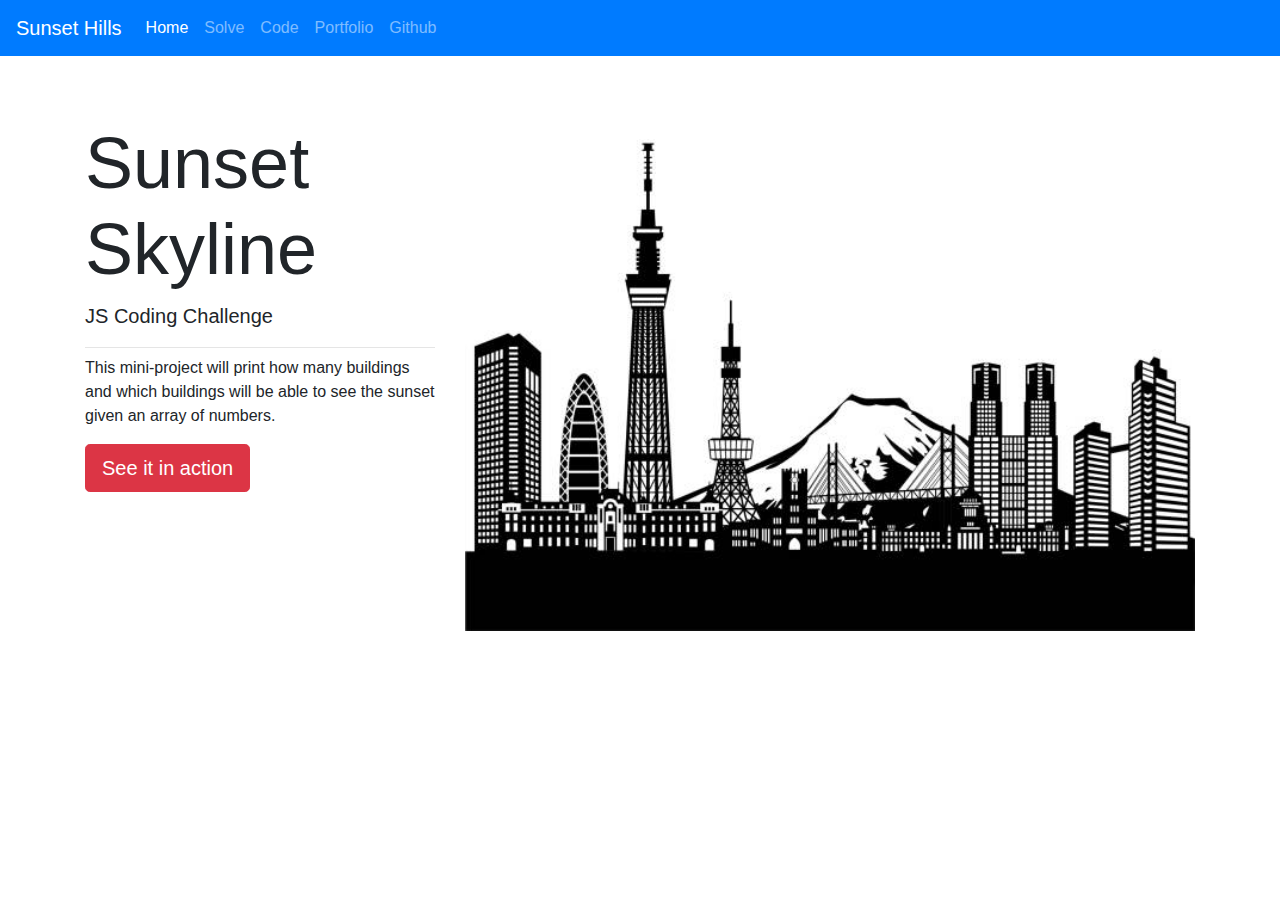
<file: index.html>
<!doctype html>
<html lang="en">

<head>
 <title>Sunset Skyline</title>
 <!-- Required meta tags -->
 <meta charset="utf-8">
 <meta name="viewport" content="width=device-width, initial-scale=1, shrink-to-fit=no">

 <!-- Bootstrap CSS -->
 <link rel="stylesheet" href="https://stackpath.bootstrapcdn.com/bootstrap/4.3.1/css/bootstrap.min.css"
  integrity="sha384-ggOyR0iXCbMQv3Xipma34MD+dH/1fQ784/j6cY/iJTQUOhcWr7x9JvoRxT2MZw1T" crossorigin="anonymous">
 <link rel="stylesheet" href="css/custom.css">
</head>

<body>
 <nav class="navbar navbar-expand-sm navbar-dark bg-primary">
  <a class="navbar-brand" href="index.html">Sunset Hills</a>
  <button class="navbar-toggler d-lg-none" type="button" data-toggle="collapse" data-target="#collapsibleNavId"
   aria-controls="collapsibleNavId" aria-expanded="false" aria-label="Toggle navigation"></button>
  <div class="collapse navbar-collapse" id="collapsibleNavId">
   <ul class="navbar-nav mr-auto mt-2 mt-lg-0">
    <li class="nav-item active">
     <a class="nav-link" href="index.html">Home <span class="sr-only">(current)</span></a>
    </li>
    <li class="nav-item">
     <a class="nav-link" href="solve.html">Solve</a>
    </li>
    <li class="nav-item">
     <a class="nav-link" href="code.html">Code</a>
    </li>
    <li class="nav-item">
     <a class="nav-link" href="https://alex-sunsethills.netlify.app/">Portfolio</a>
    </li>
    <li class="nav-item">
     <a class="nav-link" href="https://github.com/maldoalex/SunsetHills">Github</a>
    </li>

   </ul>
  </div>
 </nav>

 <!-- Jumbotron Section -->
 <div class="jumbotron jumbotron-fluid bg-transparent">
  <div class="container">
   <div class="row">
    <div class="col-md-4">
     <h1 class="display-3">Sunset Skyline</h1>
     <p class="lead">JS Coding Challenge</p>
     <hr class="my-2">
     <p>This mini-project will print how many buildings and which buildings will be able to see the sunset given an
      array of numbers.</p>
     <p class="lead">
      <a class="btn btn-danger btn-lg" href="solve.html" role="button">See it in action</a>
     </p>
    </div>
    <div class="col-md-8">
     <img width="100%" src="/img/skyline.jpg" alt="">
    </div>
   </div>
  </div>
 </div>


 <!-- Optional JavaScript -->
 <!-- jQuery first, then Popper.js, then Bootstrap JS -->
 <script src="https://code.jquery.com/jquery-3.3.1.slim.min.js"
  integrity="sha384-q8i/X+965DzO0rT7abK41JStQIAqVgRVzpbzo5smXKp4YfRvH+8abtTE1Pi6jizo" crossorigin="anonymous"></script>
 <script src="https://cdnjs.cloudflare.com/ajax/libs/popper.js/1.14.7/umd/popper.min.js"
  integrity="sha384-UO2eT0CpHqdSJQ6hJty5KVphtPhzWj9WO1clHTMGa3JDZwrnQq4sF86dIHNDz0W1" crossorigin="anonymous"></script>
 <script src="https://stackpath.bootstrapcdn.com/bootstrap/4.3.1/js/bootstrap.min.js"
  integrity="sha384-JjSmVgyd0p3pXB1rRibZUAYoIIy6OrQ6VrjIEaFf/nJGzIxFDsf4x0xIM+B07jRM" crossorigin="anonymous"></script>
 <script src="js/script.js"></script>
</body>

</html>
</file>
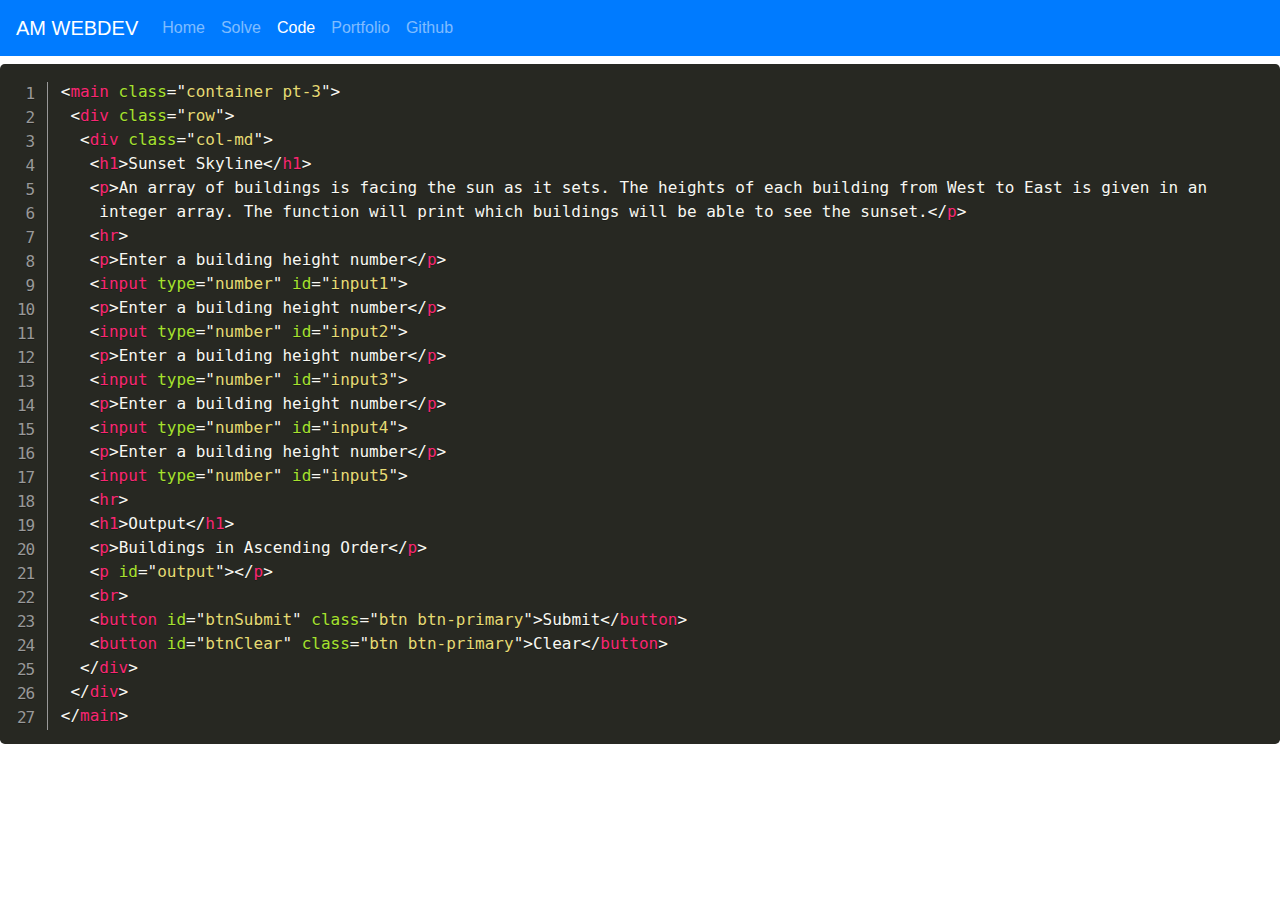
<file: code.html>
<!doctype html>
<html lang="en">

<head>
 <title>Sunset Skyline</title>
 <!-- Required meta tags -->
 <meta charset="utf-8">
 <meta name="viewport" content="width=device-width, initial-scale=1, shrink-to-fit=no">

 <!-- Bootstrap CSS -->
 <link rel="stylesheet" href="https://stackpath.bootstrapcdn.com/bootstrap/4.3.1/css/bootstrap.min.css"
  integrity="sha384-ggOyR0iXCbMQv3Xipma34MD+dH/1fQ784/j6cY/iJTQUOhcWr7x9JvoRxT2MZw1T" crossorigin="anonymous">
 <link rel="stylesheet" href="css/custom.css">
 <link rel="stylesheet" href="css/prism.css">
</head>

<body>

 <nav class="navbar navbar-expand-sm navbar-dark bg-primary">
  <a class="navbar-brand" href="index.html">AM WEBDEV</a>
  <button class="navbar-toggler d-lg-none" type="button" data-toggle="collapse" data-target="#collapsibleNavId"
   aria-controls="collapsibleNavId" aria-expanded="false" aria-label="Toggle navigation"></button>
  <div class="collapse navbar-collapse" id="collapsibleNavId">
   <ul class="navbar-nav mr-auto mt-2 mt-lg-0">
    <li class="nav-item">
     <a class="nav-link" href="index.html">Home <span class="sr-only">(current)</span></a>
    </li>
    <li class="nav-item">
     <a class="nav-link" href="solve.html">Solve</a>
    </li>
    <li class="nav-item active">
     <a class="nav-link" href="code.html">Code</a>
    </li>
    <li class="nav-item">
     <a class="nav-link" href="https://alex-sunsethills.netlify.app/" target="_blank">Portfolio</a>
    </li>
    <li class="nav-item">
     <a class="nav-link" href="https://github.com/maldoalex/SunsetHills" target="_blank">Github</a>
    </li>
   </ul>
  </div>
 </nav>


 <script type="text/plain" class="language-markup line-numbers">
  <main class="container pt-3">
  <div class="row">
   <div class="col-md">
    <h1>Sunset Skyline</h1>
    <p>An array of buildings is facing the sun as it sets. The heights of each building from West to East is given in an
     integer array. The function will print which buildings will be able to see the sunset.</p>
    <hr>
    <p>Enter a building height number</p>
    <input type="number" id="input1">
    <p>Enter a building height number</p>
    <input type="number" id="input2">
    <p>Enter a building height number</p>
    <input type="number" id="input3">
    <p>Enter a building height number</p>
    <input type="number" id="input4">
    <p>Enter a building height number</p>
    <input type="number" id="input5">
    <hr>
    <h1>Output</h1>
    <p>Buildings in Ascending Order</p>
    <p id="output"></p>
    <br>
    <button id="btnSubmit" class="btn btn-primary">Submit</button>
    <button id="btnClear" class="btn btn-primary">Clear</button>
   </div>
  </div>
 </main>
</script>


 <!-- Optional JavaScript -->
 <!-- jQuery first, then Popper.js, then Bootstrap JS -->
 <script src="https://code.jquery.com/jquery-3.3.1.slim.min.js"
  integrity="sha384-q8i/X+965DzO0rT7abK41JStQIAqVgRVzpbzo5smXKp4YfRvH+8abtTE1Pi6jizo" crossorigin="anonymous"></script>
 <script src="https://cdnjs.cloudflare.com/ajax/libs/popper.js/1.14.7/umd/popper.min.js"
  integrity="sha384-UO2eT0CpHqdSJQ6hJty5KVphtPhzWj9WO1clHTMGa3JDZwrnQq4sF86dIHNDz0W1" crossorigin="anonymous"></script>
 <script src="https://stackpath.bootstrapcdn.com/bootstrap/4.3.1/js/bootstrap.min.js"
  integrity="sha384-JjSmVgyd0p3pXB1rRibZUAYoIIy6OrQ6VrjIEaFf/nJGzIxFDsf4x0xIM+B07jRM" crossorigin="anonymous"></script>
 <script src="js/script.js"></script>
 <script src="js/prism.js"></script>
</body>

</html>
</file>
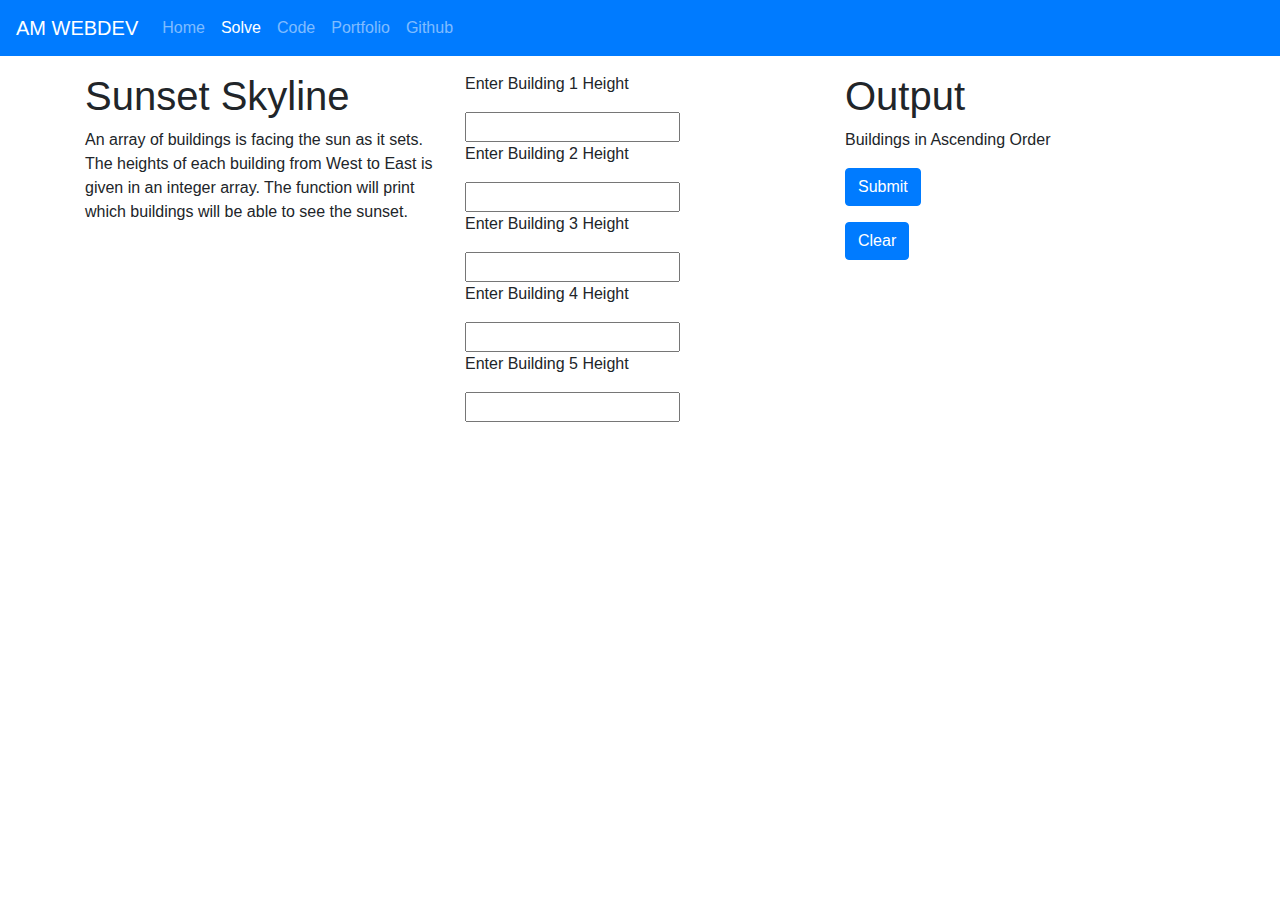
<file: solve.html>
<!doctype html>
<html lang="en">

<head>
 <title>Sunset Skyline</title>
 <!-- Required meta tags -->
 <meta charset="utf-8">
 <meta name="viewport" content="width=device-width, initial-scale=1, shrink-to-fit=no">

 <!-- Bootstrap CSS -->
 <link rel="stylesheet" href="https://stackpath.bootstrapcdn.com/bootstrap/4.3.1/css/bootstrap.min.css"
  integrity="sha384-ggOyR0iXCbMQv3Xipma34MD+dH/1fQ784/j6cY/iJTQUOhcWr7x9JvoRxT2MZw1T" crossorigin="anonymous">
 <link rel="stylesheet" href="css/custom.css">

</head>

<body>
 <nav class="navbar navbar-expand-sm navbar-dark bg-primary">
  <a class="navbar-brand" href="index.html">AM WEBDEV</a>
  <button class="navbar-toggler d-lg-none" type="button" data-toggle="collapse" data-target="#collapsibleNavId"
   aria-controls="collapsibleNavId" aria-expanded="false" aria-label="Toggle navigation"></button>
  <div class="collapse navbar-collapse" id="collapsibleNavId">
   <ul class="navbar-nav mr-auto mt-2 mt-lg-0">
    <li class="nav-item">
     <a class="nav-link" href="index.html">Home <span class="sr-only">(current)</span></a>
    </li>
    <li class="nav-item  active">
     <a class="nav-link" href="solve.html">Solve</a>
    </li>
    <li class="nav-item">
     <a class="nav-link" href="code.html">Code</a>
    </li>
    <li class="nav-item">
     <a class="nav-link" href="https://alex-sunsethills.netlify.app/">Portfolio</a>
    </li>
    <li class="nav-item">
     <a class="nav-link" href="https://github.com/maldoalex/SunsetHills">Github</a>
    </li>

   </ul>
  </div>
 </nav>



 <!-- <main class="container pt-3">
  <div class="row">
   <div class="col-md">
    <h1>Sunset Skyline</h1>
    <p>An array of buildings is facing the sun as it sets. The heights of each building from West to East is given in an
     integer array. The function will print which buildings will be able to see the sunset.</p>
    <hr>
    <p>Enter a building height number</p>
    <input type="number" id="input1">
    <p>Enter a building height number</p>
    <input type="number" id="input2">
    <p>Enter a building height number</p>
    <input type="number" id="input3">
    <p>Enter a building height number</p>
    <input type="number" id="input4">
    <p>Enter a building height number</p>
    <input type="number" id="input5">
    <hr>
    <h1>Output</h1>
    <p>Buildings in Ascending Order</p>
    <p id="output"></p>
    <br>
    <button id="btnSubmit" class="btn btn-primary">Submit</button>
    <button id="btnClear" class="btn btn-primary">Clear</button>
   </div>
  </div>
 </main> -->


 <main class="container pt-3">
  <div class="row">
   <div class="col-md-4">
    <h1>Sunset Skyline</h1>
    <p>An array of buildings is facing the sun as it sets. The heights of each building from West to East is given in an
     integer array. The function will print which buildings will be able to see the sunset.</p>

   </div>

   <div class="col-md-4">
    <p>Enter Building 1 Height</p>
    <input type="number" id="input1">
    <p>Enter Building 2 Height</p>
    <input type="number" id="input2">
    <p>Enter Building 3 Height</p>
    <input type="number" id="input3">
    <p>Enter Building 4 Height</p>
    <input type="number" id="input4">
    <p>Enter Building 5 Height</p>
    <input type="number" id="input5">
   </div>


   <div class="col-md-4">

    <div>
     <h1>Output</h1>
     <p>Buildings in Ascending Order</p>
     <p id="output"></p>
    </div>

    <div class="form-group">
     <button id="btnSubmit" class="btn btn-primary">Submit</button>

    </div>

    <div class="orm-group">
     <button id="btnClear" class="btn btn-primary">Clear</button>
    </div>

   </div>
  </div>
 </main>


 <!-- Optional JavaScript -->
 <!-- jQuery first, then Popper.js, then Bootstrap JS -->
 <script src="https://code.jquery.com/jquery-3.3.1.slim.min.js"
  integrity="sha384-q8i/X+965DzO0rT7abK41JStQIAqVgRVzpbzo5smXKp4YfRvH+8abtTE1Pi6jizo" crossorigin="anonymous"></script>
 <script src="https://cdnjs.cloudflare.com/ajax/libs/popper.js/1.14.7/umd/popper.min.js"
  integrity="sha384-UO2eT0CpHqdSJQ6hJty5KVphtPhzWj9WO1clHTMGa3JDZwrnQq4sF86dIHNDz0W1" crossorigin="anonymous"></script>
 <script src="https://stackpath.bootstrapcdn.com/bootstrap/4.3.1/js/bootstrap.min.js"
  integrity="sha384-JjSmVgyd0p3pXB1rRibZUAYoIIy6OrQ6VrjIEaFf/nJGzIxFDsf4x0xIM+B07jRM" crossorigin="anonymous"></script>
 <script src="js/script.js"></script>
</body>

</html>
</file>
<file: css/custom.css>
header {
 background-color: #329cb2;
}

@media (min-width: 768px) {

 header {
  background-image: url("/img/SoAF_Header_Image.png");
  background-repeat: no-repeat;
  background-size: cover;
  background-position: fixed;
 }

 .hero {
  margin: 0 auto;
  overflow: hidden;
  padding: 10px 0;
  align-items: center;
  justify-content: center;
  display: flex;
 }
}
</file>
